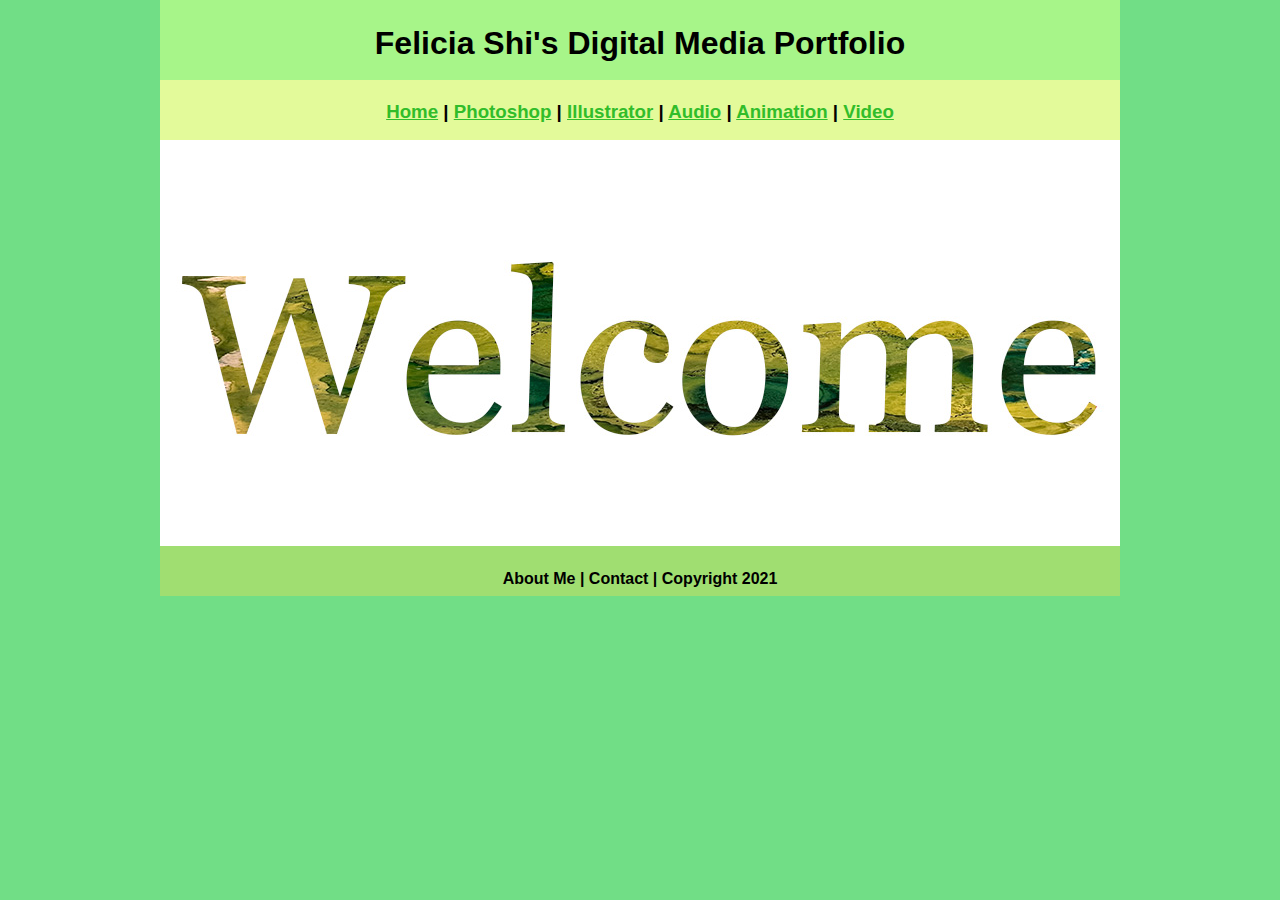
<file: index.html>
<!DOCTYPE html>
<html class="homePage">
<head>
	<!-- This is a comment! Text here will be ignored by the browser. -->
	<meta charset="UTF-8">
	<title>Felicia Shi's Digital Media Portfolio<</title>
	<link href="myCSS.css" rel="stylesheet" type="text/css">
</head>
<body>
<div class="container">
  <div class="header">
  	<h1>Felicia Shi's Digital Media Portfolio</h1>
  </div>
  <div class="nav">
    <h3> <a href="index.html">Home</a> | <a href="raster/index.html">Photoshop</a> | <a href="vector/index.html">Illustrator</a> | <a href="audio/index.html">Audio</a> | <a href="animation/index.html">Animation</a> | <a href="video/index.html">Video</a>
  </div>
  <div class="content">
	  <img src="raster/welcome.jpg" alt="Welcome" width="960">
  </div>
  <div class="footer">
    <h4>About Me | Contact | Copyright 2021</h4>
  </div>
</div>
</body>
</html>
</file>
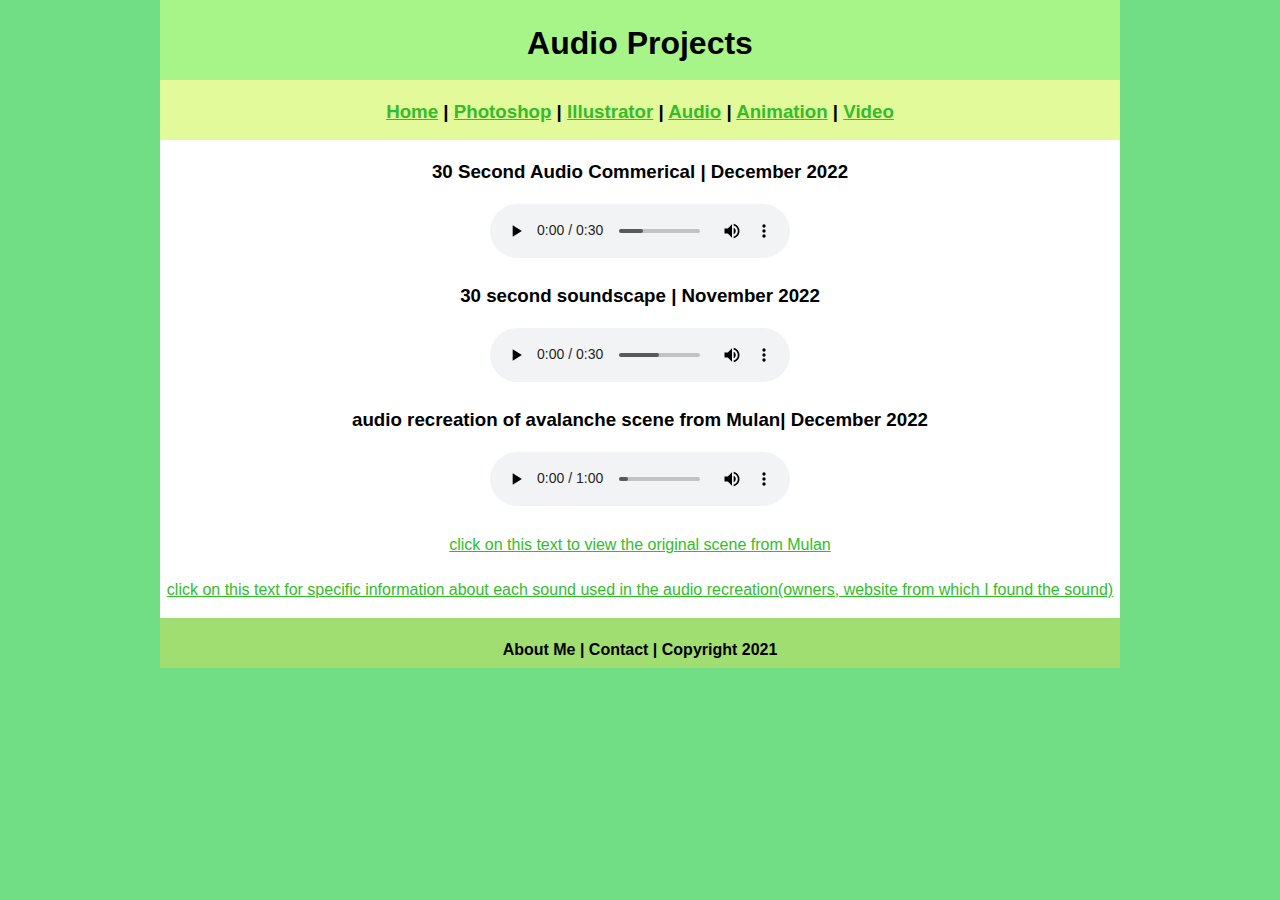
<file: audio/index.html>
<!DOCTYPE html>
<html class="homePage">
<head>
	<!-- This is a comment! Text here will be ignored by the browser. -->
	<meta charset="UTF-8">
	<title>Audio Projects<</title>
	<link href="../myCSS.css" rel="stylesheet" type="text/css">
</head>
<body>
<div class="container">
  <div class="header">
  	<h1>Audio Projects</h1>
  </div>
  <div class="nav">
    <h3> <a href="../index.html">Home</a> | <a href="../raster/index.html">Photoshop</a> | <a href="../vector/index.html">Illustrator</a> | <a href="index.html">Audio</a> | <a href="../animation/index.html">Animation</a> | <a href="../video/index.html">Video</a>
  </div>
  <div class="content">
	  <h3> 30 Second Audio Commerical | December 2022 </h3>
	  <audio controls>
  <source src="audio advertisment 1 (digital media).mp3" type="audio/mpeg">
	  </audio>
	  <h3> 30 second soundscape | November 2022 </h3>
	  <audio controls>
  <source src="30 second soundscape.mp3" type="audio/mpeg">
	  </audio>
	   <h3> audio recreation of avalanche scene from Mulan| December 2022 </h3>
	  <audio controls>
  <source src="audio final-foley story (recreation of avalanche scene from animated Mulan).mp3" type="audio/mpeg"> 	  
	  </audio>
	  <br> </br>
	   <a href="https://www.youtube.com/watch?v=oVyUWEccKw4" target="_blank">click on this text to view the original scene from Mulan</a>
		    <br> </br>
	 <a href="https://docs.google.com/document/d/12QpkW-NRYTAPMnI4XoneC6KVIbE8FfVu1Z3qafZ1VzM/edit?usp=sharing" target="_blank">click on this text for specific information about each sound used in the audio recreation(owners, website from which I found the sound) </a>
	  </p>
	  </div>
  <div class="footer">
    <h4>About Me | Contact | Copyright 2021</h4>
  </div>
</div>
</body>
</html>
</file>
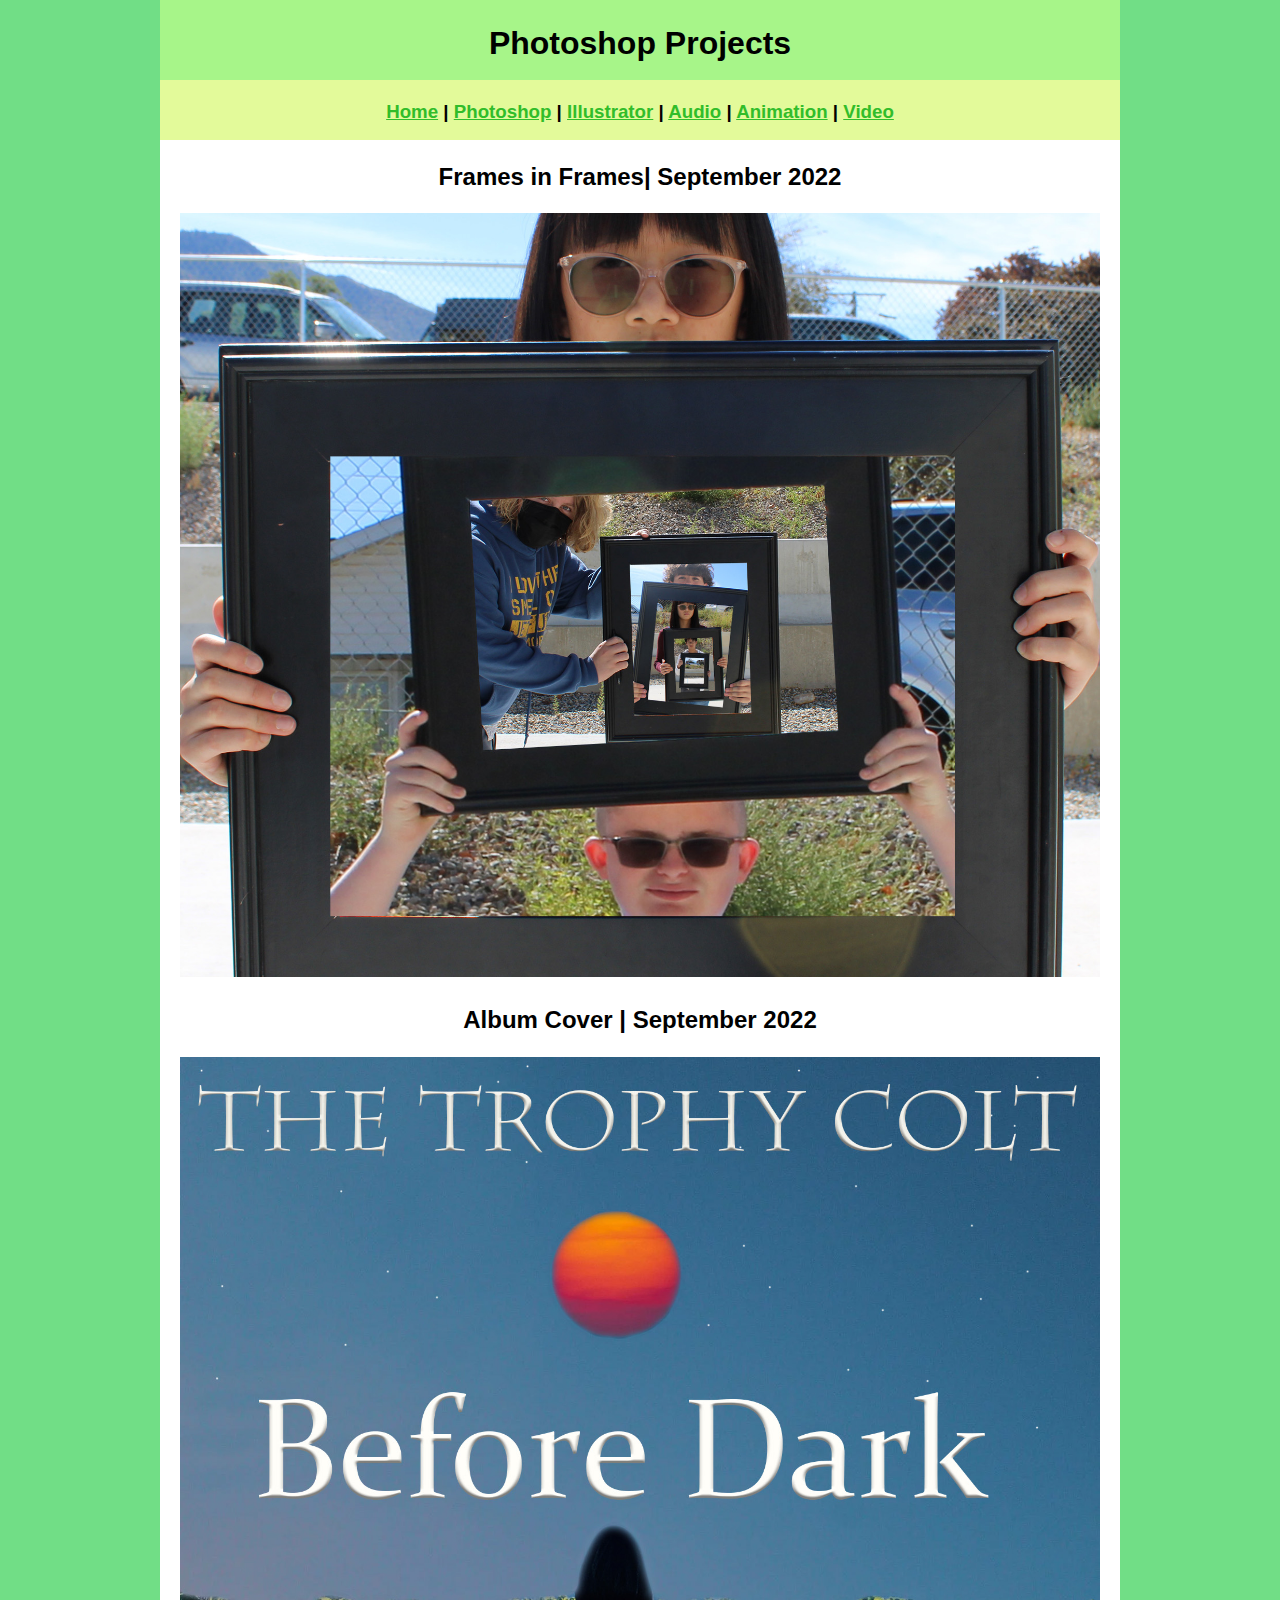
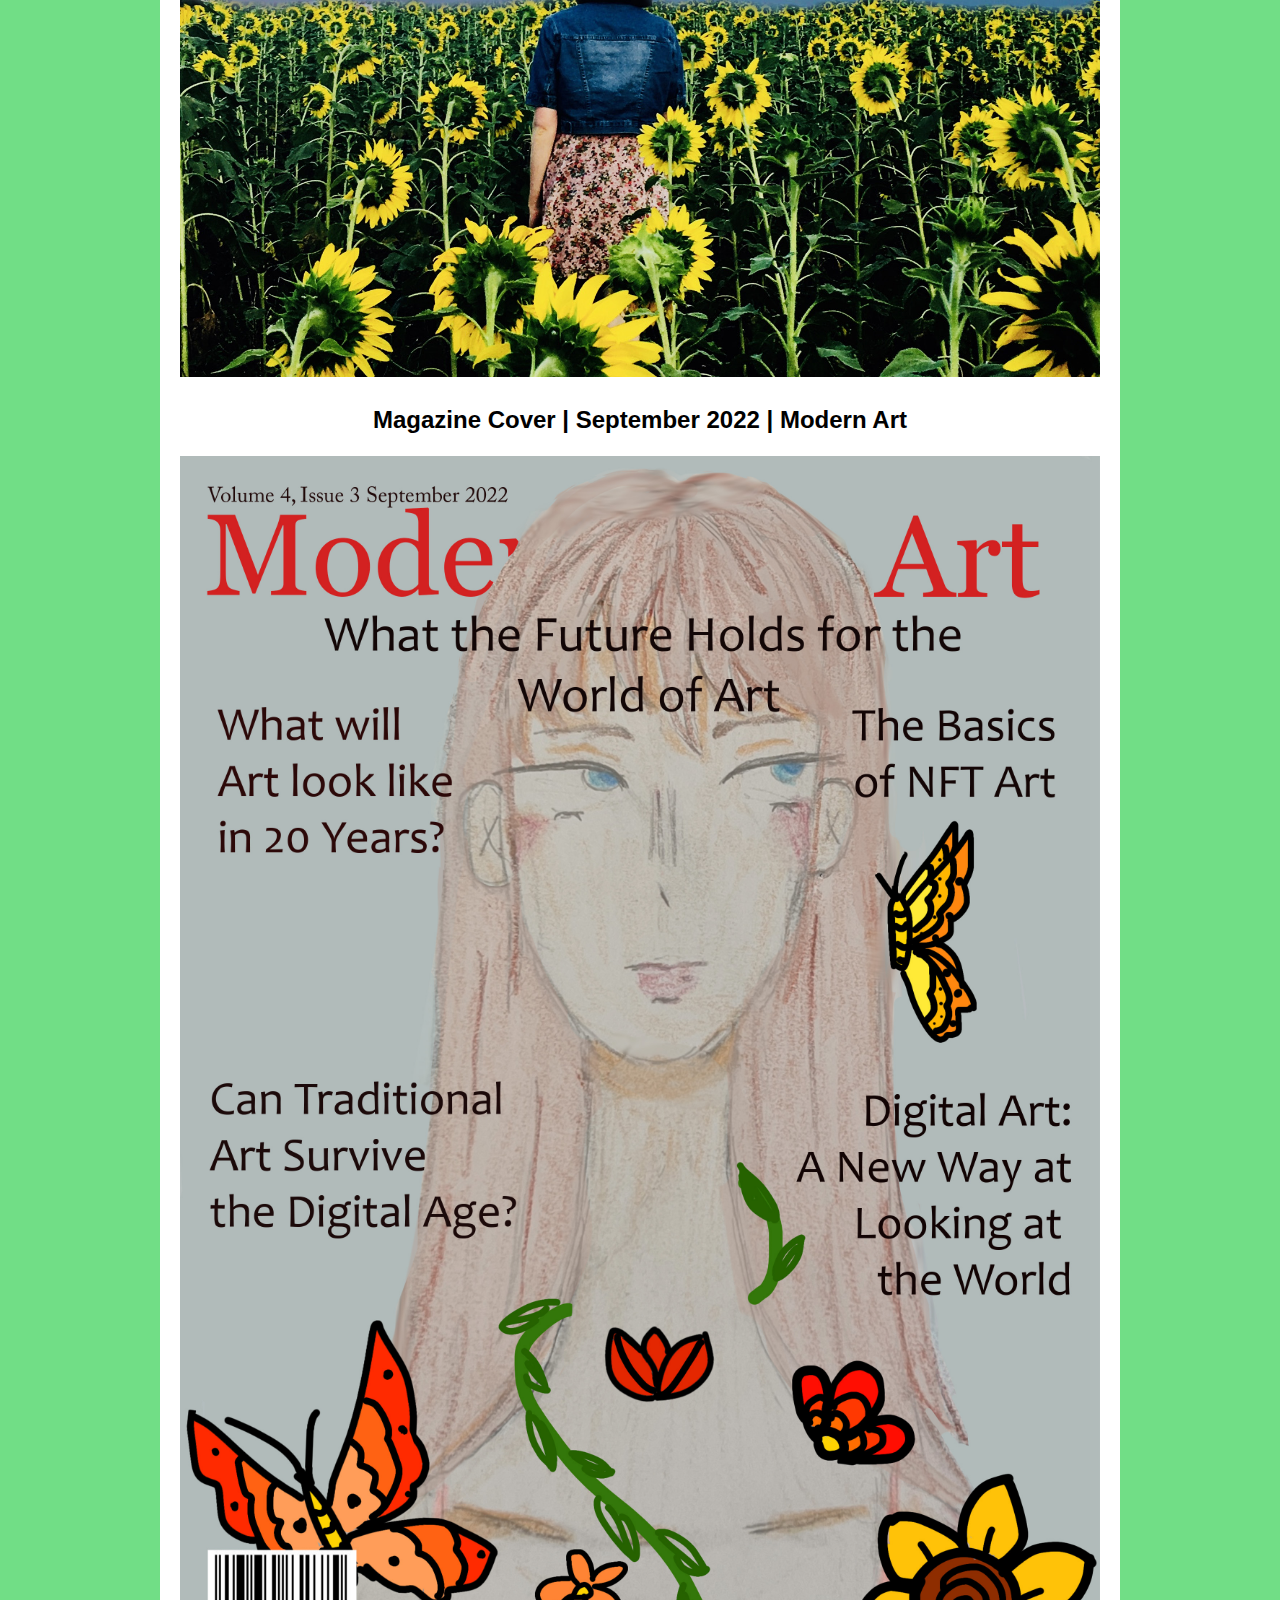
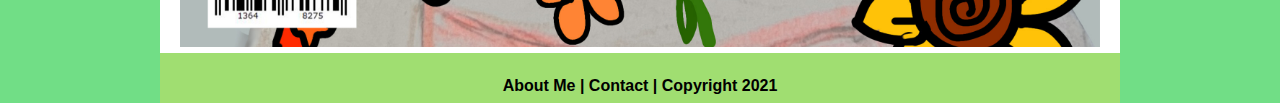
<file: raster/index.html>
<!DOCTYPE html>
<html class="homePage">
<head>
	<!-- This is a comment! Text here will be ignored by the browser. -->
	<meta charset="UTF-8">
	<title>Photoshop Projects<</title>
	<link href="../myCSS.css" rel="stylesheet" type="text/css">
</head>
<body>
<div class="container">
  <div class="header">
  	<h1>Photoshop Projects</h1>
  </div>
  <div class="nav">
    <h3> <a href="../index.html">Home</a> | <a href="index.html">Photoshop</a> | <a href="../vector/index.html">Illustrator</a> | <a href="../audio/index.html">Audio</a> | <a href="../animation/index.html">Animation</a> | <a href="../video/index.html">Video</a>
  </div>
  <div class="content">
	  <h2> Frames in Frames| September 2022 </h2>
	  <img src="frame in frame.jpg" alt="Frames in Frames" width="920">
	  <h2> Album Cover | September 2022 </h2>
	  <img src="albumcover.jpg" alt="Album Cover" width="920">
	  <h2> Magazine Cover | September 2022 | Modern Art </h2>
	  <img src="magazinecover.jpg" alt="Magazine Cover" width="920">
	</div>
  <div class="footer">
    <h4>About Me | Contact | Copyright 2021</h4>
  </div>
</div>
</body>
</html>
</file>
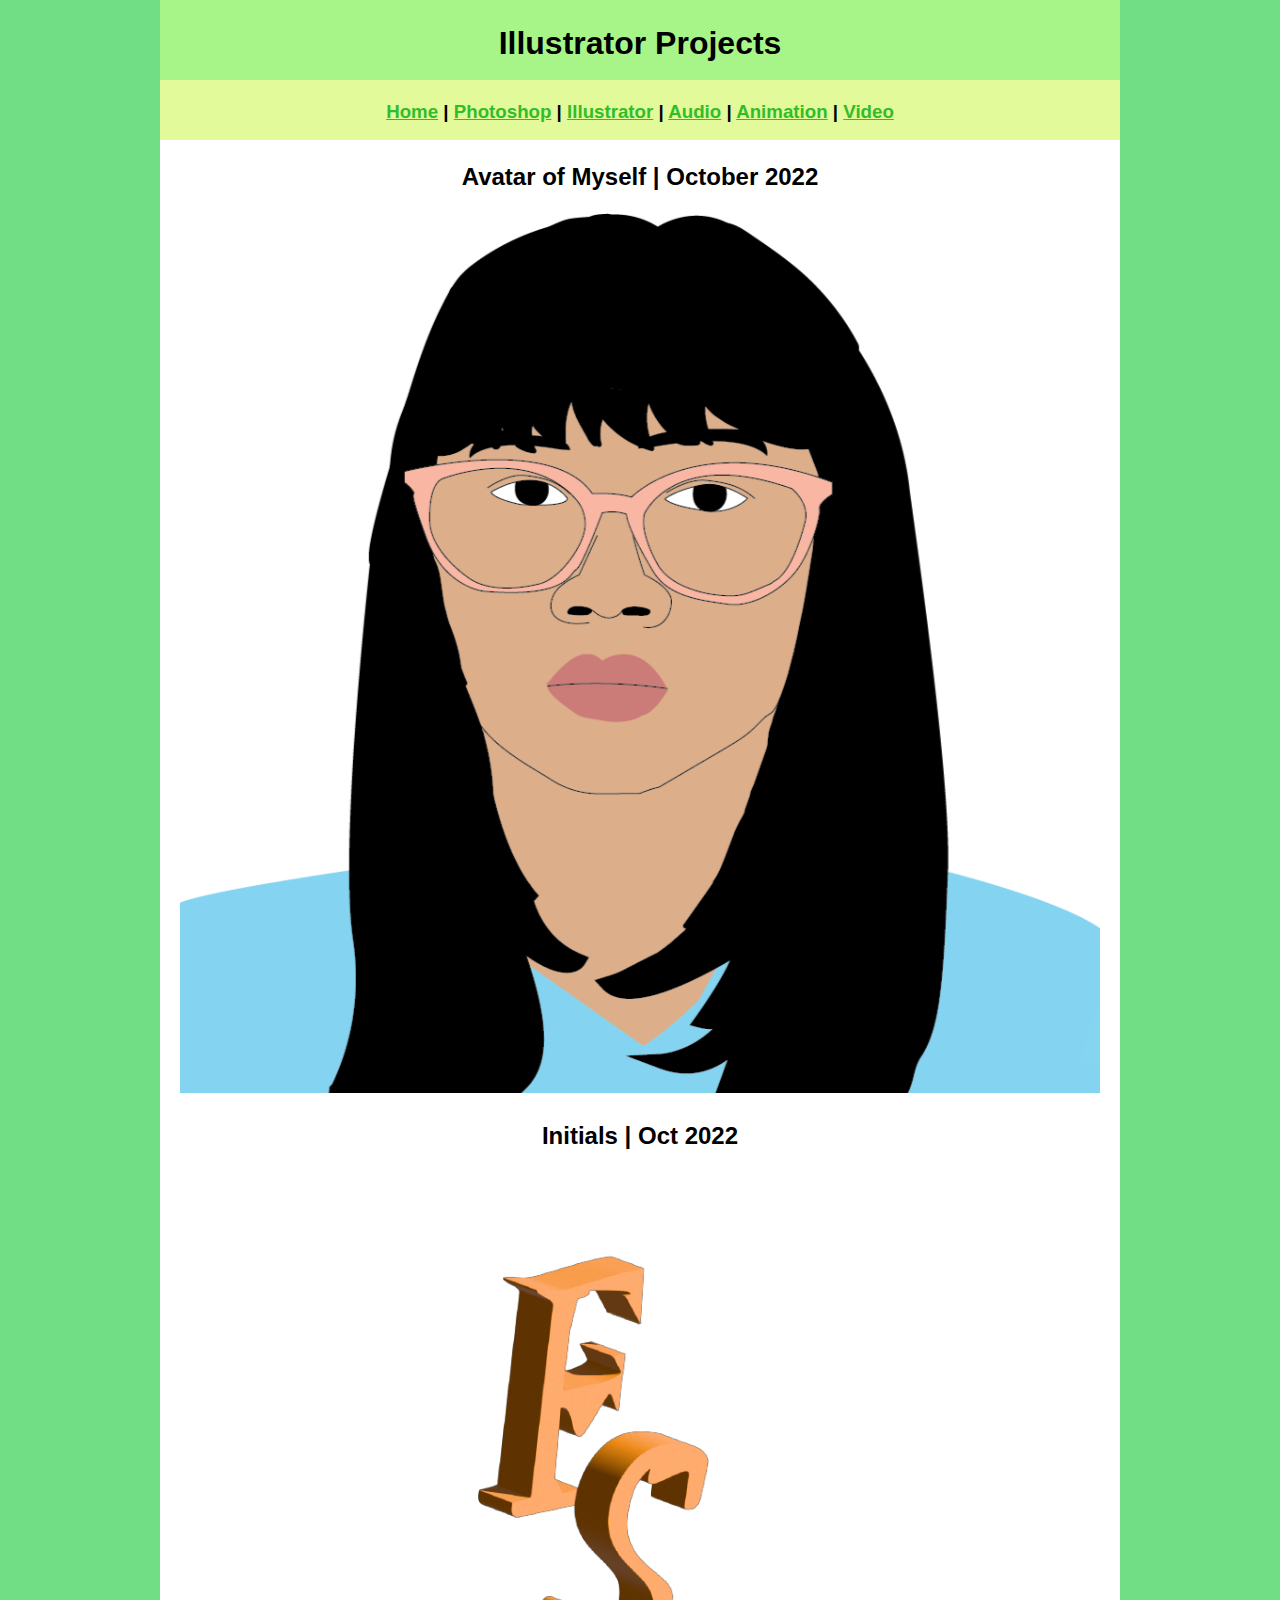
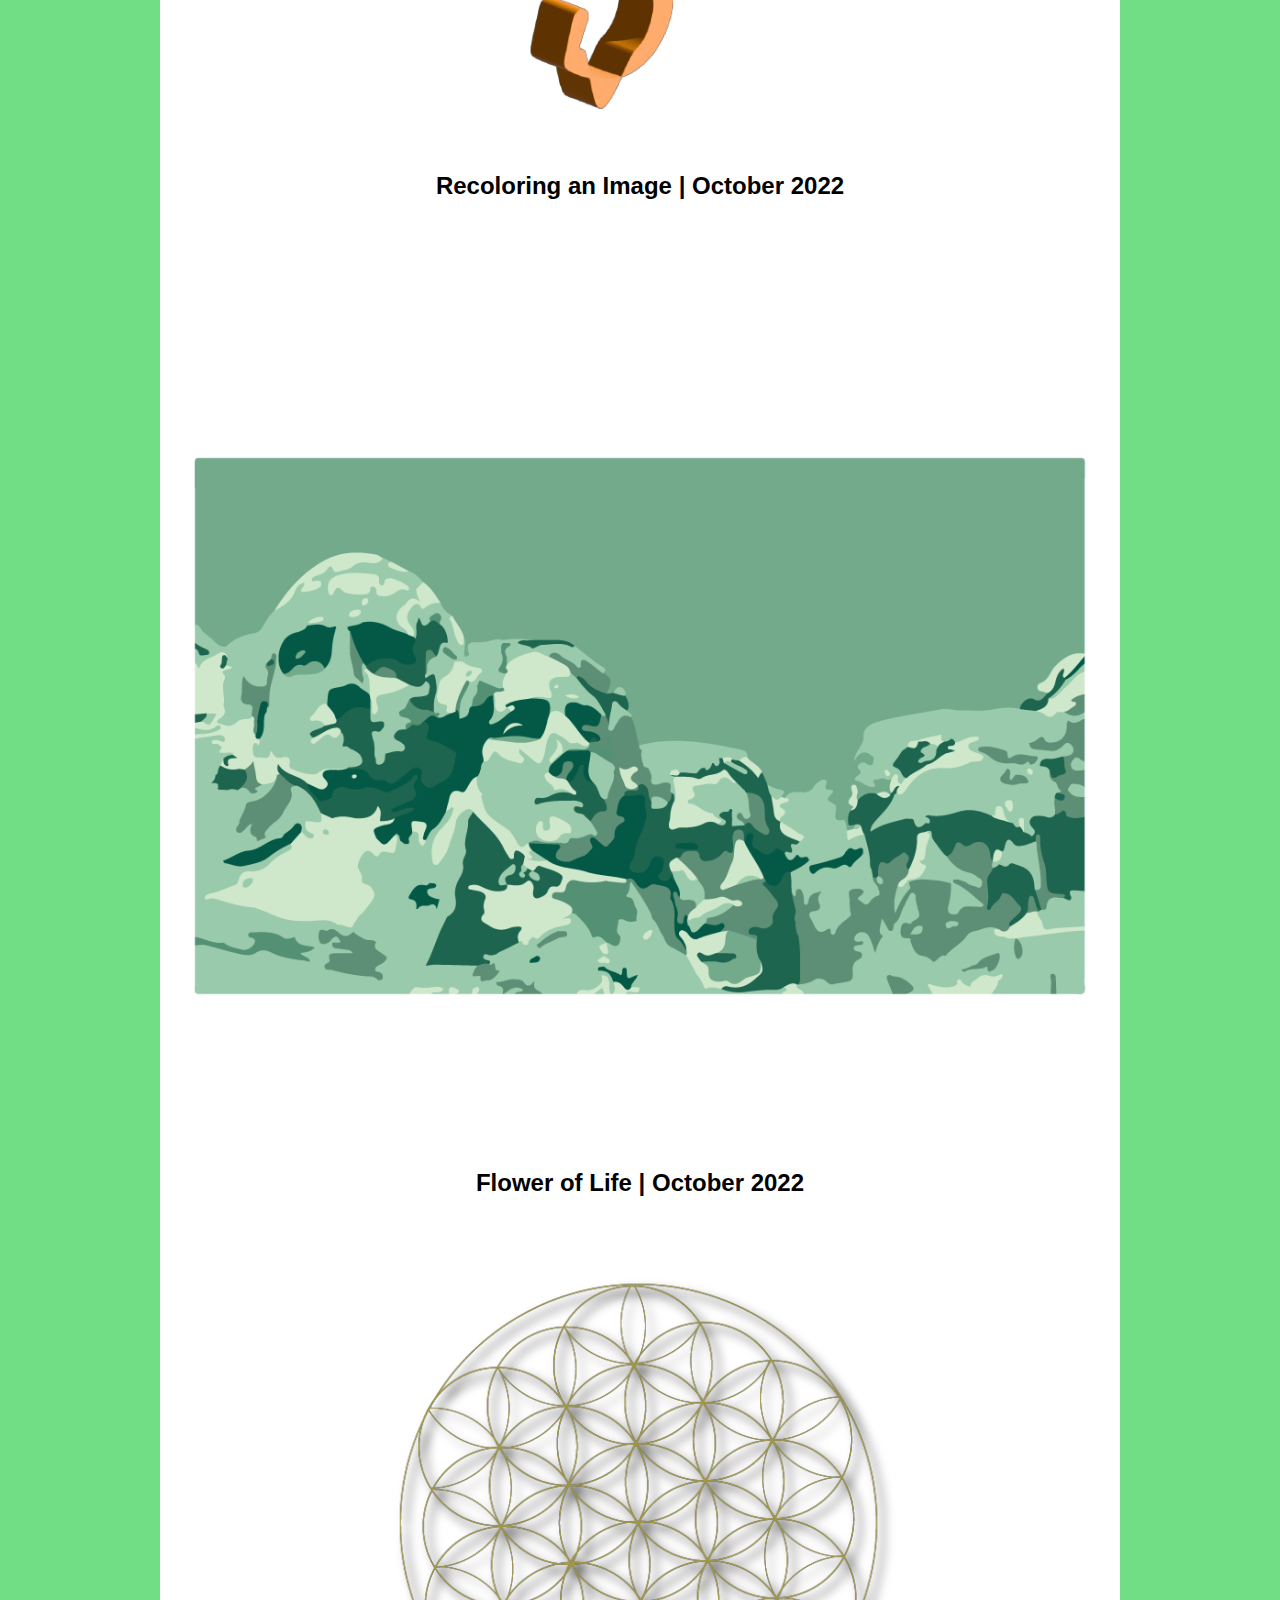
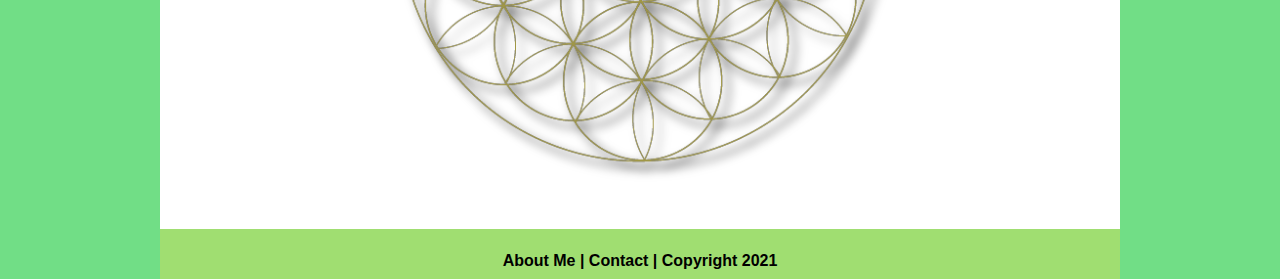
<file: vector/index.html>
<!DOCTYPE html>
<html class="homePage">
<head>
	<!-- This is a comment! Text here will be ignored by the browser. -->
	<meta charset="UTF-8">
	<title>Illustrator Projects<</title>
	<link href="../myCSS.css" rel="stylesheet" type="text/css">
</head>
<body>
<div class="container">
  <div class="header">
  	<h1>Illustrator Projects</h1>
  </div>
  <div class="nav">
    <h3> <a href="../index.html">Home</a> | <a href="../raster/index.html">Photoshop</a> | <a href="index.html">Illustrator</a> | <a href="../audio/index.html">Audio</a> | <a href="../animation/index.html">Animation</a> | <a href="../video/index.html">Video</a>
  </div>
  <div class="content">
  <h2> Avatar of Myself | October 2022 </h2>
	  <img src="Avatar.png" alt="Avatar of Myself" width="920">	  
  <h2> Initials | Oct 2022 </h2>
	  <img src="copyofInitials-01.png" alt="Initials" width="920">	 
  <h2> Recoloring an Image | October 2022 </h2>
	  <image src="recoloring an image-02.png" alt="Recoloring an Image" width="920">
  <h2> Flower of Life | October 2022 </h2>
	  <img src="copyoffloweroflife-03.png" alt="Flower of Life" width="920">
  </div>	  
  <div class="footer">
    <h4>About Me | Contact | Copyright 2021</h4>
  </div>
</div>
</body>
</html>
</file>
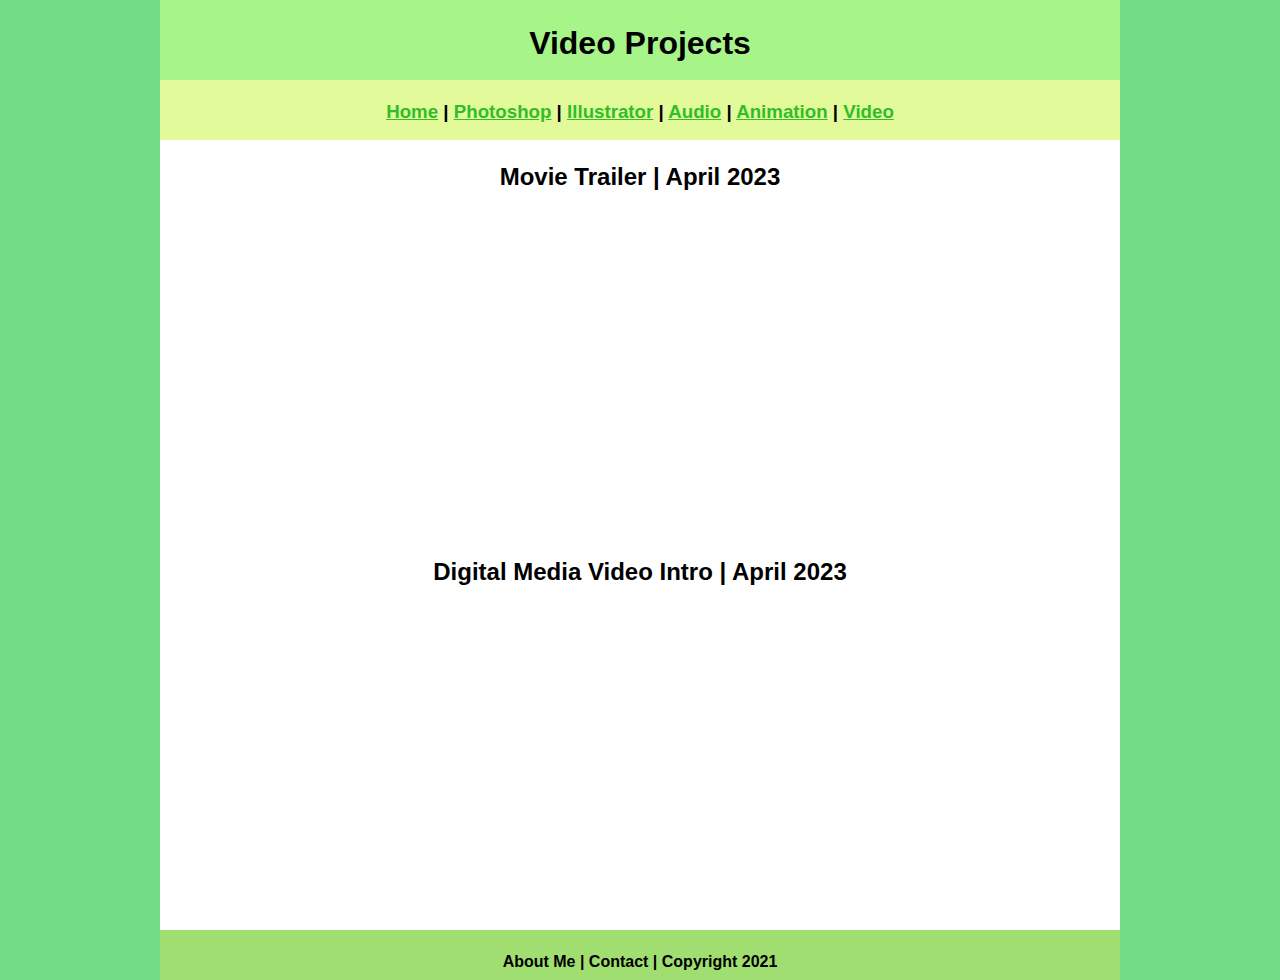
<file: video/index.html>
<!DOCTYPE html>
<html class="homePage">
<head>
	<!-- This is a comment! Text here will be ignored by the browser. -->
	<meta charset="UTF-8">
	<title>Video Projects<</title>
	<link href="../myCSS.css" rel="stylesheet" type="text/css">
</head>
<body>
<div class="container">
  <div class="header">
  	<h1>Video Projects</h1>
  </div>
  <div class="nav">
    <h3> <a href="../index.html">Home</a> | <a href="../raster/index.html">Photoshop</a> | <a href="../vector/index.html">Illustrator</a> | <a href="../audio/index.html">Audio</a> | <a href="../animation/index.html">Animation</a> | <a href="index.html">Video</a>
  </div>
  <div class="content">
	  <h2> Movie Trailer | April 2023 </h2>
	  <iframe width="560" height="315" src="https://www.youtube.com/embed/-qGkJU76dds" title="YouTube video player" frameborder="0" allow="accelerometer; autoplay; clipboard-write; encrypted-media; gyroscope; picture-in-picture; web-share" allowfullscreen></iframe>
  <h2> Digital Media Video Intro | April 2023 </h2>
	 <iframe width="560" height="315" src="https://www.youtube.com/embed/Wi7p5YPBj-w" title="YouTube video player" frameborder="0" allow="accelerometer; autoplay; clipboard-write; encrypted-media; gyroscope; picture-in-picture; web-share" allowfullscreen></iframe> 
	  <div class="footer">
    <h4>About Me | Contact | Copyright 2021</h4>
  </div>
</div>
</body>
</html>
</file>
<file: myCSS.css>
@charset "UTF-8";
/* This is a comment! Text here will be ignored by the browser. */
body {
	margin: 0 auto;
	  font: 100%/1.4 Source Code Pro, Trebuchet MS, Helvetica, sans-serif;
	  background-color: #00A166;
}
.homePage {
	background: #71DE86;
}
.container {
	width: 960px;
	margin: 0 auto;
}
.header {
	background: #A7F589;
	text-align: center;
	margin: 0px;
	padding: 5;
	float: left;
	width: 100%;
	height: 80px;
	
}
.nav {
	background: #E3FA9A;
	margin: 0px;
	padding: 5;
	float: left;
	width: 100%;
	height: 60px;
	text-align: center;
}
.content {
	background: #FFFFFF;
	margin: 0px;
	float: left;
	width: 100%;
	text-align: center;
}
.footer {
	background: #A0DE71;
	margin: 0px;
	float: left;
	width: 100%;
	height: 50px;
	text-align: center;
}
a:link {
     color: #31BD2A;
}
a:visited {
     color: #00752B;
}
a:hover, a:active, a:focus { 
     text-decoration: underline;
}
</file>
